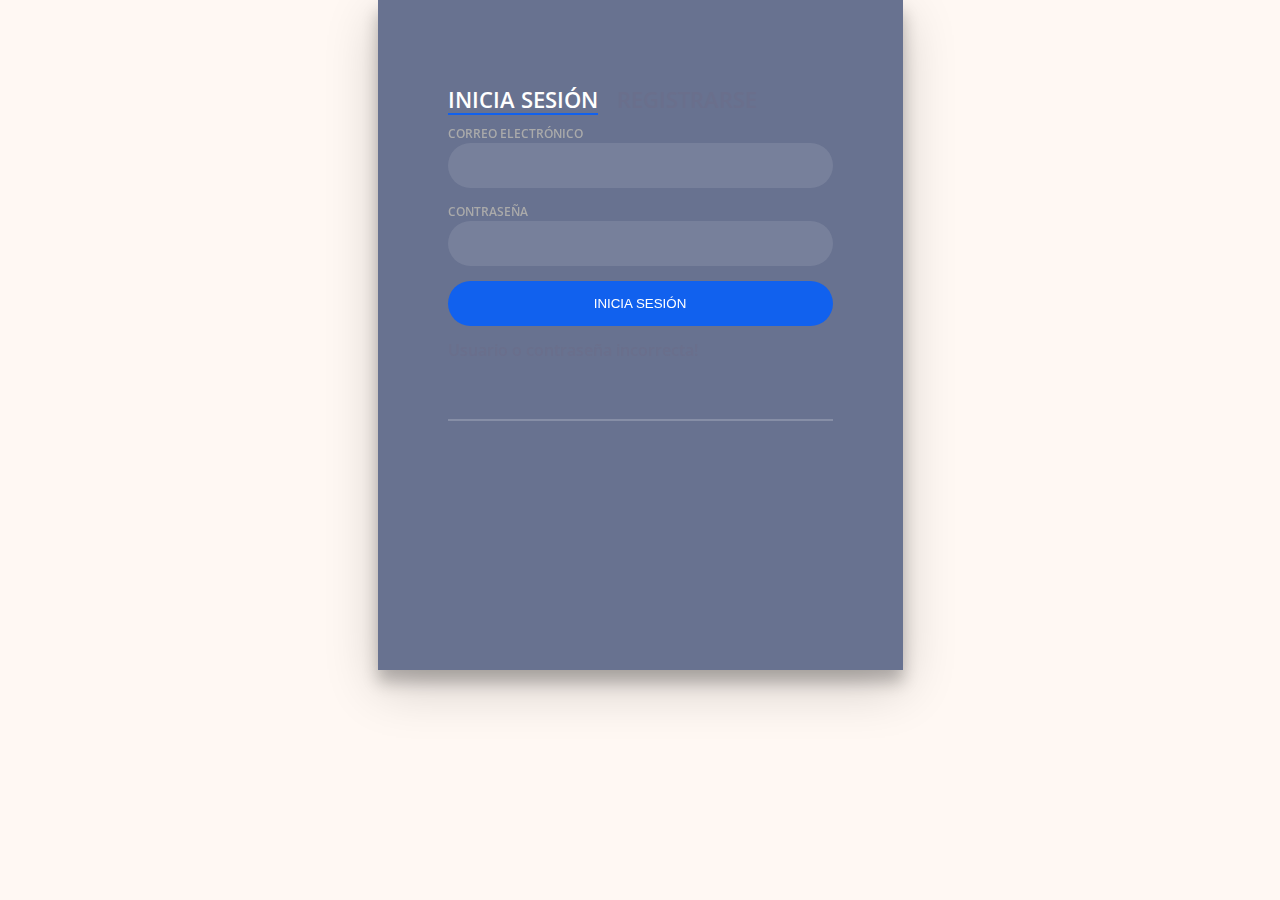
<file: tienda53/src/main/webapp/index.html>
<html>
<head>
<meta charset="ISO-8859-1">
<meta charset="UTF-8">
  <title>Tienda Scrum 6</title>
  <link rel='stylesheet' href='https://fonts.googleapis.com/css?family=Open+Sans:600'><link rel="stylesheet" href="./style.css">
  <link rel="stylesheet" href="https://use.fontawesome.com/releases/v5.15.4/css/all.css" integrity="sha384-DyZ88mC6Up2uqS4h/KRgHuoeGwBcD4Ng9SiP4dIRy0EXTlnuz47vAwmeGwVChigm" crossorigin="anonymous"> 
</head>
<body>
<div class="login-wrap">
	<div class="login-html">
		<input id="tab-1" type="radio" name="tab" class="sign-in" checked><label for="tab-1" class="tab">INICIA SESI�N</label>
		<input id="tab-2" type="radio" name="tab" class="sign-up"><label for="tab-2" class="tab">REGISTRARSE</label>
		<div class="login-form">
			<div class="sign-in-htm">
				<div class="group">
					<label for="user" class="label">CORREO ELECTR�NICO</label><i class="fas fa-envelope-open-text"></i>
					<input id="user" type="text" class="input">
				</div>
				<div class="group">
					<label for="pass" class="label">CONTRASE�A</label><i class="fas fa-key"></i>
					<input id="pass" type="password" class="input" data-type="password">
				</div>
				<div class="group">
			
				</div>
				<div class="group">
				
				<input type="submit" class="button" value="INICIA SESI�N" onclick="comparar()">
				</div>
				<div id="error" class="alert alert-danger visually-hidden"
					role="alert">Usuario o contrase�a incorrecta!</div>
				<div class="hr"></div>
			
			</div>
			
		</div>
	</div>
</div>


	<script>
		function comparar() {
			
			var getUrl = window.location;
			var baseUrl = getUrl.protocol + "//" + getUrl.host + "/" + getUrl.pathname.split('/')[1];
			
			//trayendo texto de input de username
			var x = document.getElementById("user").value;
			//trayendo texto de input de password
			var y = document.getElementById("pass").value;
			//url de la api 
			
			//creando un objeto de manipulacion de solicitudes
			var xmlhttp = new XMLHttpRequest();
			//abriendo la api
			xmlhttp.open("GET", baseUrl+'/listarusuarios', true);
			//funcion interna que compara la informaci�n
			xmlhttp.onreadystatechange = function() {
				//si se obtiene un 200 (Conexion correcta)
				if (xmlhttp.readyState === 4 && xmlhttp.status === 200) {
					//convirtiendo JSON en variable javascrip
					var usuarios = JSON.parse(xmlhttp.responseText);
					
					//verificando uno por uno si existe ese usuario
					for (i = 0; i < usuarios.length; i++) {
						
						//imprimiendo en la consola del navegador pata verificar
						console.log(usuarios);
						console.log(x);
						console.log(usuarios[i].usuario);
						console.log(y);
						console.log(usuarios[i].password);
						
						//si el nombre coincide
						if (usuarios[i].usuario === x) {
							//si la clave coincide
							if (usuarios[i].password === y) {
								console.log("si");
								var element = document.getElementById("error");
								console.log(element);
								element.classList.add("visually-hidden");
								document.getElementById("user").value = "";
								document.getElementById("pass").value = "";
								window.location.href = "listausuarios.jsp";
								return;
							} else {
								//si la clave NO coincide
								console.log("error clave");
								var element = document.getElementById("error");
								console.log(element);
								element.classList.remove("visually-hidden");
								document.getElementById("user").value = "";
								document.getElementById("pass").value = "";
								return;
							}
						}
					}
					//Si no existe el usuario
					console.log("no encontrado");
					
					//quitando la capacidad de ocultacion del error para mostrarlo
					var element = document.getElementById("error");
					console.log(element);
					element.classList.remove("visually-hidden");
					document.getElementById("user").value = "";
					document.getElementById("pass").value = "";
					return;
				}
			};
			//ejecutando
			xmlhttp.send();
		}
	</script>
</body>
</html>
</file>
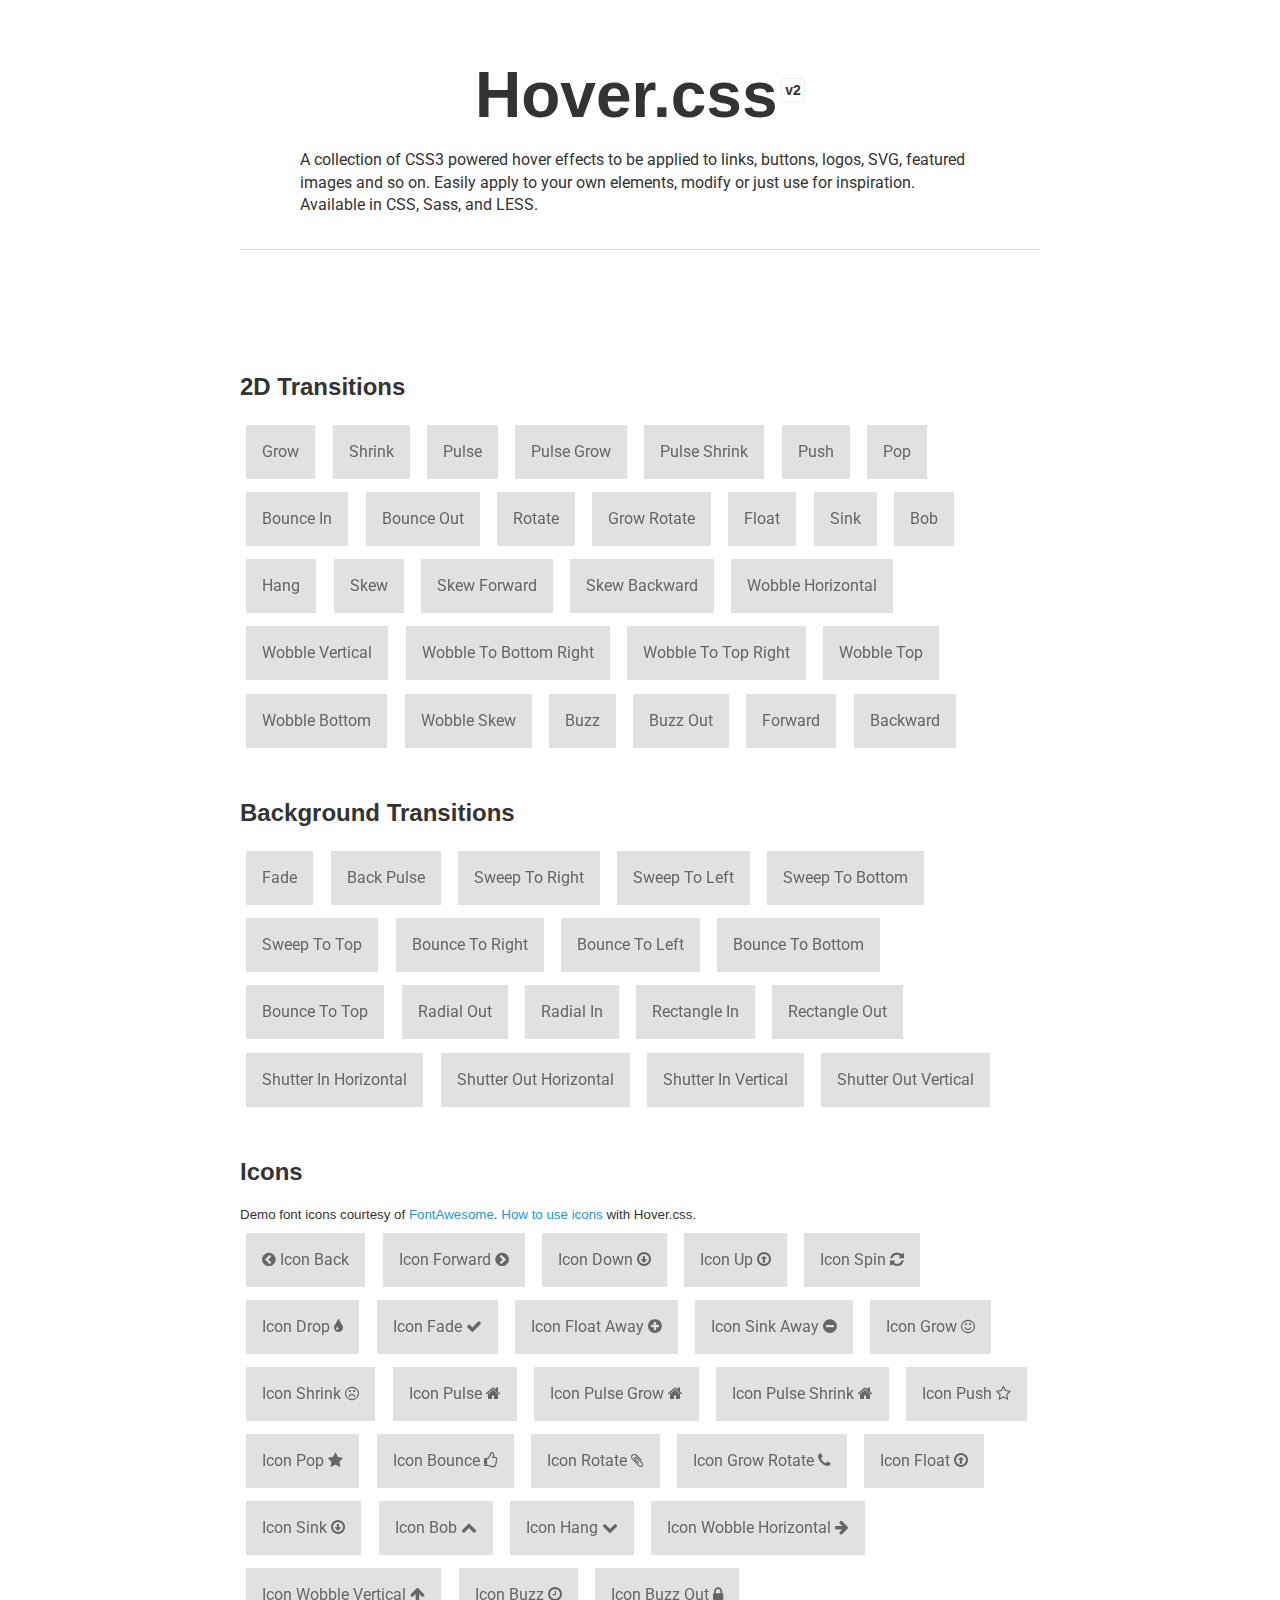
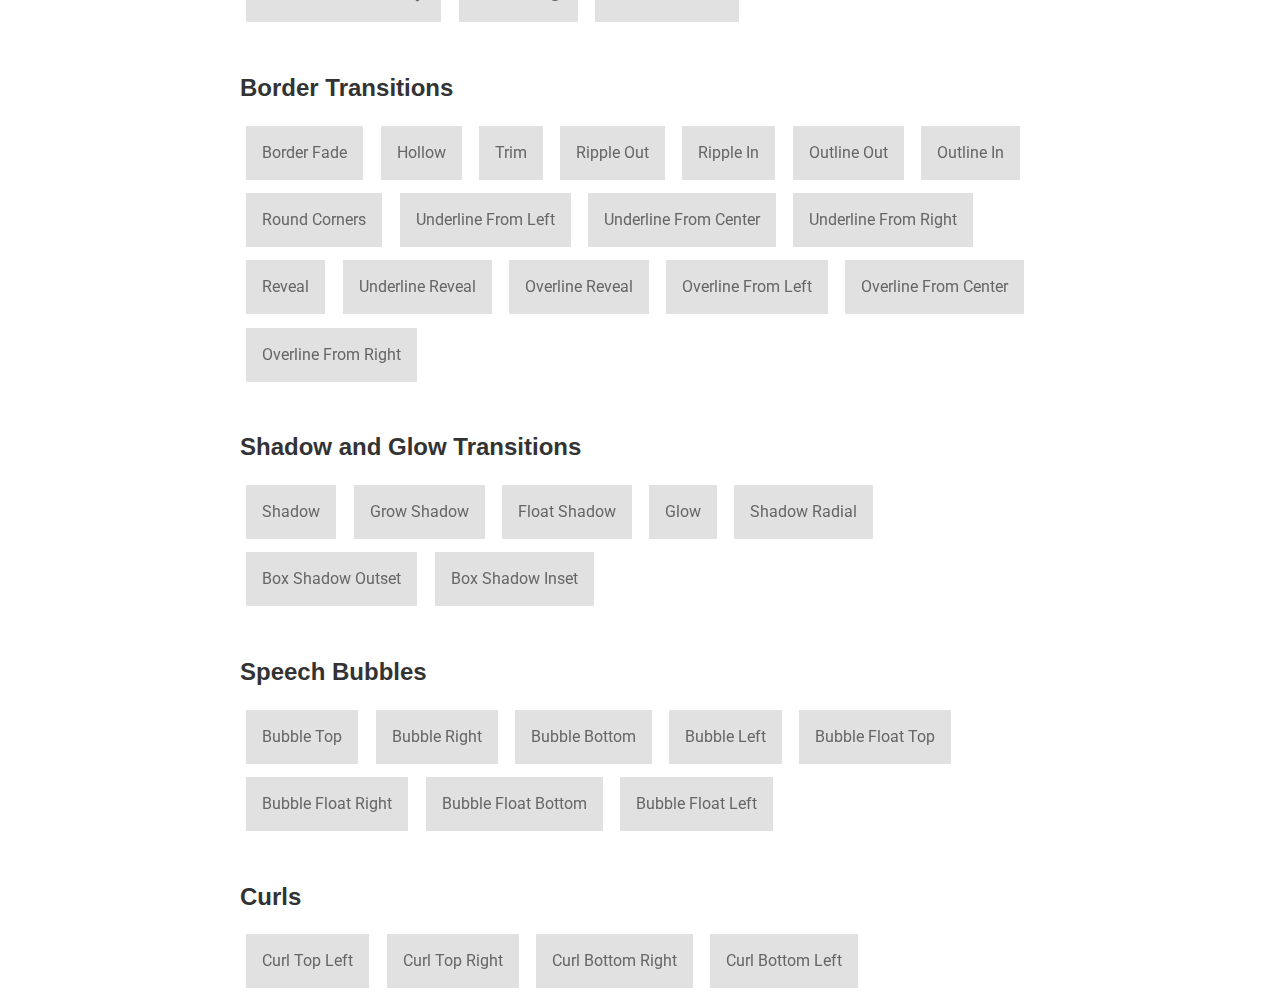
<file: tienda53/src/main/webapp/hover.html>
<!DOCTYPE html>
<html lang="en">
    <head>
        <meta charset="utf-8">
        <title>Hover.css - A collection of CSS3 powered hover effects</title>
        <link href="css/demo-page.css" rel="stylesheet" media="all">
        <link href="css/hover.css" rel="stylesheet" media="all">
        <link href="https://maxcdn.bootstrapcdn.com/font-awesome/4.2.0/css/font-awesome.min.css" rel="stylesheet" media="all">
    </head>
    <body>


        <div class="main">

            <h1>Hover.css <a href="https://github.com/IanLunn/Hover/releases" class="sup" title="View release history">v2</a></h1>

            <p class="intro">A collection of CSS3 powered hover effects to be applied to links, buttons, logos, SVG, featured images and so on. Easily apply to your own elements, modify or just use for inspiration. Available in CSS, Sass, and LESS.</p>
            <hr />
            <br />

            

            <div id="effects" class="effects">

                <h2>2D Transitions</h2>

                <a href="#" class="hvr-grow">Grow</a>
                <a href="#" class="hvr-shrink">Shrink</a>
                <a href="#" class="hvr-pulse">Pulse</a>
                <a href="#" class="hvr-pulse-grow">Pulse Grow</a>
                <a href="#" class="hvr-pulse-shrink">Pulse Shrink</a>
                <a href="#" class="hvr-push">Push</a>
                <a href="#" class="hvr-pop">Pop</a>
                <a href="#" class="hvr-bounce-in">Bounce In</a>
                <a href="#" class="hvr-bounce-out">Bounce Out</a>
                <a href="#" class="hvr-rotate">Rotate</a>
                <a href="#" class="hvr-grow-rotate">Grow Rotate</a>
                <a href="#" class="hvr-float">Float</a>
                <a href="#" class="hvr-sink">Sink</a>
                <a href="#" class="hvr-bob">Bob</a>
                <a href="#" class="hvr-hang">Hang</a>
                <a href="#" class="hvr-skew">Skew</a>
                <a href="#" class="hvr-skew-forward">Skew Forward</a>
                <a href="#" class="hvr-skew-backward">Skew Backward</a>
                <a href="#" class="hvr-wobble-horizontal">Wobble Horizontal</a>
                <a href="#" class="hvr-wobble-vertical">Wobble Vertical</a>
                <a href="#" class="hvr-wobble-to-bottom-right">Wobble To Bottom Right</a>
                <a href="#" class="hvr-wobble-to-top-right">Wobble To Top Right</a>
                <a href="#" class="hvr-wobble-top">Wobble Top</a>
                <a href="#" class="hvr-wobble-bottom">Wobble Bottom</a>
                <a href="#" class="hvr-wobble-skew">Wobble Skew</a>
                <a href="#" class="hvr-buzz">Buzz</a>
                <a href="#" class="hvr-buzz-out">Buzz Out</a>
                <a href="#" class="hvr-forward">Forward</a>
                <a href="#" class="hvr-backward">Backward</a>


                <h2>Background Transitions</h2>

                <a href="#" class="hvr-fade">Fade</a>
                <a href="#" class="hvr-back-pulse">Back Pulse</a>
                <a href="#" class="hvr-sweep-to-right">Sweep To Right</a>
                <a href="#" class="hvr-sweep-to-left">Sweep To Left</a>
                <a href="#" class="hvr-sweep-to-bottom">Sweep To Bottom</a>
                <a href="#" class="hvr-sweep-to-top">Sweep To Top</a>
                <a href="#" class="hvr-bounce-to-right">Bounce To Right</a>
                <a href="#" class="hvr-bounce-to-left">Bounce To Left</a>
                <a href="#" class="hvr-bounce-to-bottom">Bounce To Bottom</a>
                <a href="#" class="hvr-bounce-to-top">Bounce To Top</a>
                <a href="#" class="hvr-radial-out">Radial Out</a>
                <a href="#" class="hvr-radial-in">Radial In</a>
                <a href="#" class="hvr-rectangle-in">Rectangle In</a>
                <a href="#" class="hvr-rectangle-out">Rectangle Out</a>
                <a href="#" class="hvr-shutter-in-horizontal">Shutter In Horizontal</a>
                <a href="#" class="hvr-shutter-out-horizontal">Shutter Out Horizontal</a>
                <a href="#" class="hvr-shutter-in-vertical">Shutter In Vertical</a>
                <a href="#" class="hvr-shutter-out-vertical">Shutter Out Vertical</a>


                <h2>Icons</h2>

                <small>Demo font icons courtesy of <a href="https://fortawesome.github.io/Font-Awesome/">FontAwesome</a>. <a href="https://github.com/IanLunn/Hover/#using-icon-effects">How to use icons</a> with Hover.css.</small>

                <a href="#" class="hvr-icon-back">
                    <i class="fa fa-chevron-circle-left hvr-icon"></i> Icon Back
                </a>
                <a href="#" class="hvr-icon-forward">
                    Icon Forward
                    <i class="fa fa-chevron-circle-right hvr-icon"></i>
                </a>
                <a href="#" class="hvr-icon-down">
                    Icon Down <i class="fa fa-arrow-circle-o-down hvr-icon"></i>
                </a>
                <a href="#" class="hvr-icon-up">
                    Icon Up <i class="fa fa-arrow-circle-o-up hvr-icon"></i>
                </a>
                <a href="#" class="hvr-icon-spin">
                    Icon Spin <i class="fa fa-refresh hvr-icon"></i>
                </a>
                <a href="#" class="hvr-icon-drop">
                    Icon Drop <i class="fa fa-tint hvr-icon"></i>
                </a>
                <a href="#" class="hvr-icon-fade">
                    Icon Fade <i class="fa fa-check hvr-icon"></i>
                </a>
                <a href="#" class="hvr-icon-float-away">
                    Icon Float Away <i class="fa fa-plus-circle hvr-icon"></i>
                </a>
                <a href="#" class="hvr-icon-sink-away">
                    Icon Sink Away <i class="fa fa-minus-circle hvr-icon"></i>
                </a>
                <a href="#" class="hvr-icon-grow">
                    Icon Grow <i class="fa fa-smile-o hvr-icon"></i>
                </a>
                <a href="#" class="hvr-icon-shrink">
                    Icon Shrink <i class="fa fa-frown-o hvr-icon"></i>
                </a>
                <a href="#" class="hvr-icon-pulse">
                    Icon Pulse <i class="fa fa-home hvr-icon"></i>
                </a>
                <a href="#" class="hvr-icon-pulse-grow">
                    Icon Pulse Grow <i class="fa fa-home hvr-icon"></i>
                </a>
                <a href="#" class="hvr-icon-pulse-shrink">
                    Icon Pulse Shrink <i class="fa fa-home hvr-icon"></i>
                </a>
                <a href="#" class="hvr-icon-push">
                    Icon Push <i class="fa fa-star-o hvr-icon"></i>
                </a>
                <a href="#" class="hvr-icon-pop">
                    Icon Pop <i class="fa fa-star hvr-icon"></i>
                </a>
                <a href="#" class="hvr-icon-bounce">
                    Icon Bounce <i class="fa fa-thumbs-o-up hvr-icon"></i>
                </a>
                <a href="#" class="hvr-icon-rotate">
                    Icon Rotate <i class="fa fa-paperclip hvr-icon"></i>
                </a>
                <a href="#" class="hvr-icon-grow-rotate">
                    Icon Grow Rotate <i class="fa fa-phone hvr-icon"></i>
                </a>
                <a href="#" class="hvr-icon-float">
                    Icon Float <i class="fa fa-arrow-circle-o-up hvr-icon"></i>
                </a>
                <a href="#" class="hvr-icon-sink">
                    Icon Sink <i class="fa fa-arrow-circle-o-down hvr-icon"></i>
                </a>
                <a href="#" class="hvr-icon-bob">
                    Icon Bob <i class="fa fa-chevron-up hvr-icon"></i>
                </a>
                <a href="#" class="hvr-icon-hang">
                    Icon Hang <i class="fa fa-chevron-down hvr-icon"></i>
                </a>
                <a href="#" class="hvr-icon-wobble-horizontal">
                    Icon Wobble Horizontal <i class="fa fa-arrow-right hvr-icon"></i>
                </a>
                <a href="#" class="hvr-icon-wobble-vertical">
                    Icon Wobble Vertical <i class="fa fa-arrow-up hvr-icon"></i>
                </a>
                <a href="#" class="hvr-icon-buzz">
                    Icon Buzz <i class="fa fa-clock-o hvr-icon"></i>
                </a>
                <a href="#" class="hvr-icon-buzz-out">
                    Icon Buzz Out <i class="fa fa-lock hvr-icon"></i>
                </a>


                <h2>Border Transitions</h2>

                <a href="#" class="hvr-border-fade">Border Fade</a>
                <a href="#" class="hvr-hollow">Hollow</a>
                <a href="#" class="hvr-trim">Trim</a>
                <a href="#" class="hvr-ripple-out">Ripple Out</a>
                <a href="#" class="hvr-ripple-in">Ripple In</a>
                <a href="#" class="hvr-outline-out">Outline Out</a>
                <a href="#" class="hvr-outline-in">Outline In</a>
                <a href="#" class="hvr-round-corners">Round Corners</a>
                <a href="#" class="hvr-underline-from-left">Underline From Left</a>
                <a href="#" class="hvr-underline-from-center">Underline From Center</a>
                <a href="#" class="hvr-underline-from-right">Underline From Right</a>
                <a href="#" class="hvr-reveal">Reveal</a>
                <a href="#" class="hvr-underline-reveal">Underline Reveal</a>
                <a href="#" class="hvr-overline-reveal">Overline Reveal</a>
                <a href="#" class="hvr-overline-from-left">Overline From Left</a>
                <a href="#" class="hvr-overline-from-center">Overline From Center</a>
                <a href="#" class="hvr-overline-from-right">Overline From Right</a>


                <h2>Shadow and Glow Transitions</h2>

                <a href="#" class="hvr-shadow">Shadow</a>
                <a href="#" class="hvr-grow-shadow">Grow Shadow</a>
                <a href="#" class="hvr-float-shadow">Float Shadow</a>
                <a href="#" class="hvr-glow">Glow</a>
                <a href="#" class="hvr-shadow-radial">Shadow Radial</a>
                <a href="#" class="hvr-box-shadow-outset">Box Shadow Outset</a>
                <a href="#" class="hvr-box-shadow-inset">Box Shadow Inset</a>


                <h2>Speech Bubbles</h2>

                <a href="#" class="hvr-bubble-top">Bubble Top</a>
                <a href="#" class="hvr-bubble-right">Bubble Right</a>
                <a href="#" class="hvr-bubble-bottom">Bubble Bottom</a>
                <a href="#" class="hvr-bubble-left">Bubble Left</a>
                <a href="#" class="hvr-bubble-float-top">Bubble Float Top</a>
                <a href="#" class="hvr-bubble-float-right">Bubble Float Right</a>
                <a href="#" class="hvr-bubble-float-bottom">Bubble Float Bottom</a>
                <a href="#" class="hvr-bubble-float-left">Bubble Float Left</a>


                <h2>Curls</h2>

                <a href="#" class="hvr-curl-top-left">Curl Top Left</a>
                <a href="#" class="hvr-curl-top-right">Curl Top Right</a>
                <a href="#" class="hvr-curl-bottom-right">Curl Bottom Right</a>
                <a href="#" class="hvr-curl-bottom-left">Curl Bottom Left</a>
            </div>

        </div>


        <script>
            /**
             * Used to demonstrate Hover.css only. Not required when adding
             * Hover.css to your own pages. Prevents a link from being
             * navigated and gaining focus.
             */
            var effects = document.querySelectorAll('.effects')[0];

            effects.addEventListener('click', function (e) {

                if (e.target.className.indexOf('hvr') > -1) {
                    e.preventDefault();
                    e.target.blur();

                }
            });
        </script>

    </body>
</html>
</file>
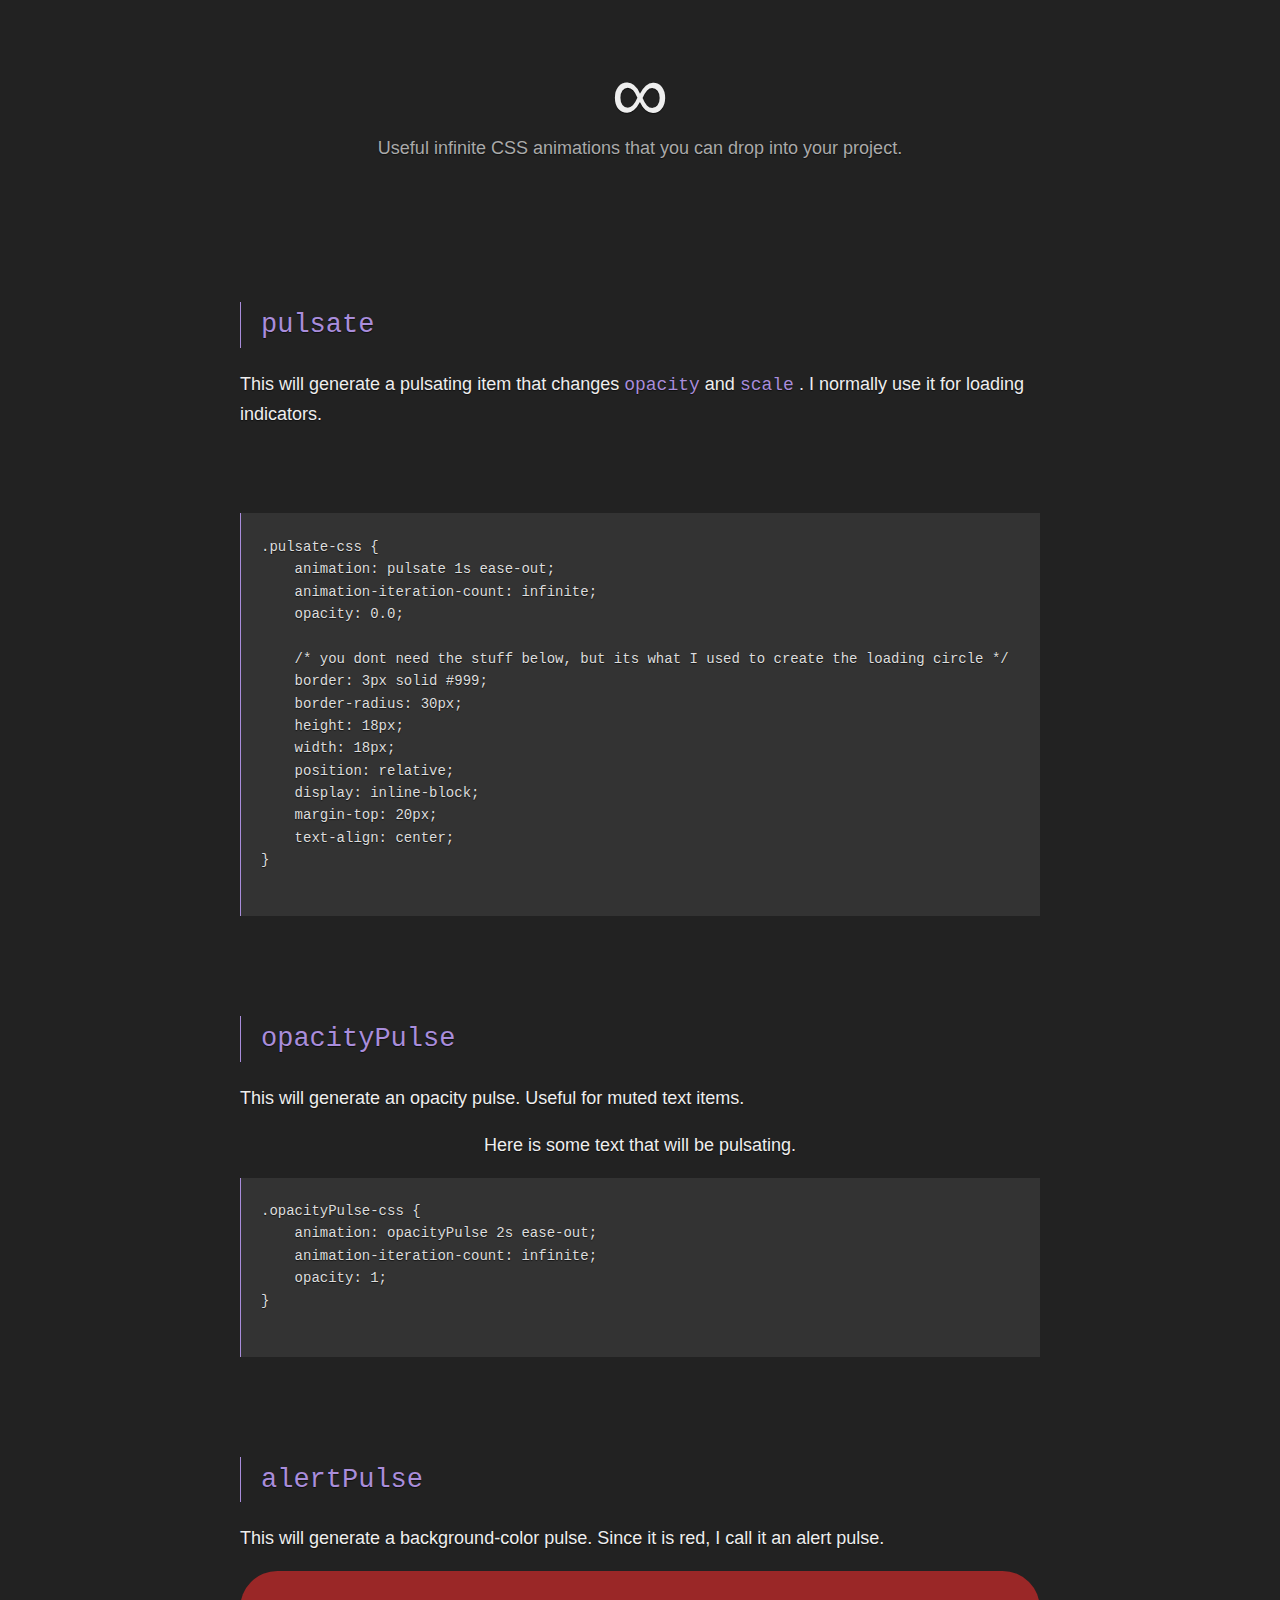
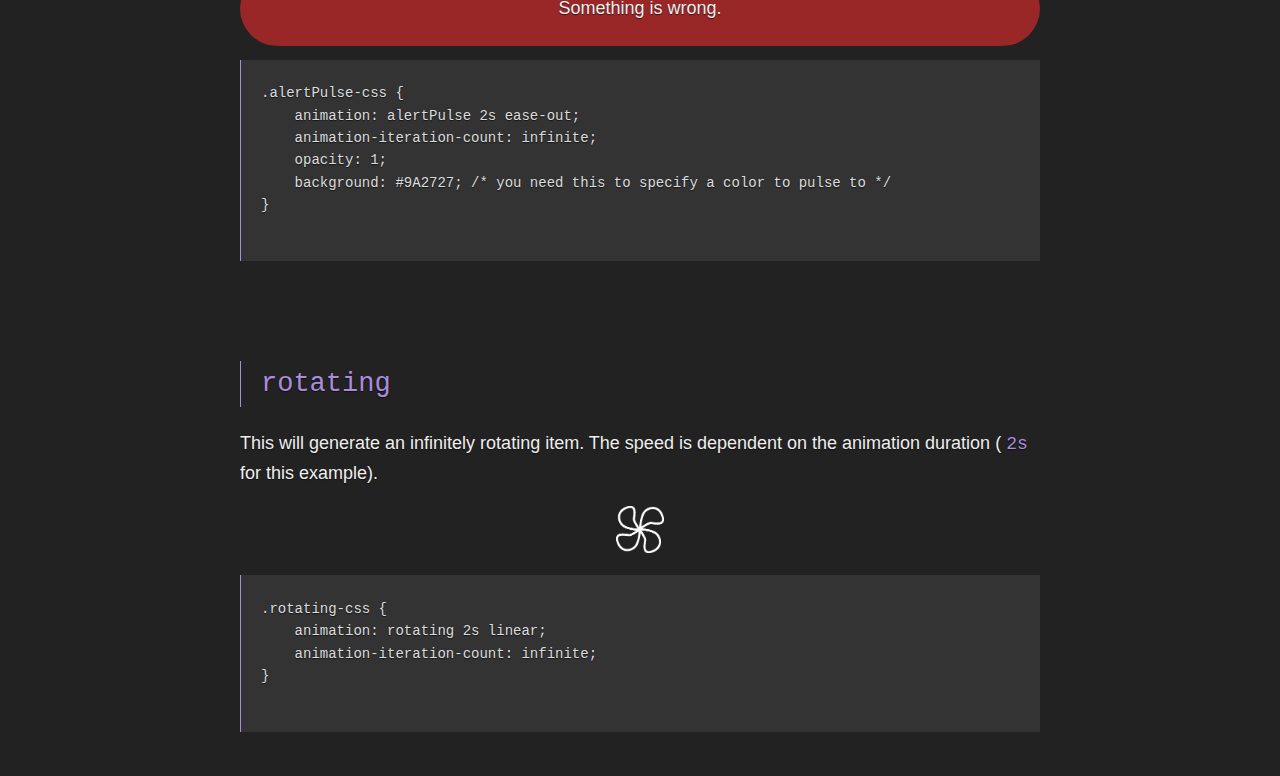
<file: tienda53/src/main/webapp/infinite.html>
<!DOCTYPE html>
<html>
<head>
<meta charset="utf-8">
<title>Infinite: Useful CSS Animations</title>
<link href="css/infinite.css" rel="stylesheet">
</head>

<body>
	<div class="container">
		<h1>
			∞
			<div class="sub header">Useful infinite CSS animations that you
				can drop into your project.</div>
		</h1>



		<div class="examples">
			<h2>
				<code>pulsate</code>
			</h2>
			<p>
				This will generate a pulsating item that changes
				<code>opacity</code>
				and
				<code>scale</code>
				. I normally use it for loading indicators.
			</p>
			<div class="example-item pulsate-css"></div>

			<pre>
				<code>
.pulsate-css {
    animation: pulsate 1s ease-out;
    animation-iteration-count: infinite; 
    opacity: 0.0;

    /* you dont need the stuff below, but its what I used to create the loading circle */
    border: 3px solid #999;
    border-radius: 30px;
    height: 18px;
    width: 18px;
    position: relative;
    display: inline-block;
    margin-top: 20px;
    text-align: center;
}
            </code>
			</pre>


			<h2>
				<code>opacityPulse</code>
			</h2>
			<p>This will generate an opacity pulse. Useful for muted text
				items.</p>
			<div class="example-item opacityPulse-css">
				<p>Here is some text that will be pulsating.</p>
			</div>

			<pre>
				<code>
.opacityPulse-css {
    animation: opacityPulse 2s ease-out;
    animation-iteration-count: infinite; 
    opacity: 1;
}
            </code>
			</pre>



			<h2>
				<code>alertPulse</code>
			</h2>
			<p>This will generate a background-color pulse. Since it is red,
				I call it an alert pulse.</p>
			<div class="example-item alertPulse-css">
				<p>Something is wrong.</p>
			</div>

			<pre>
				<code>
.alertPulse-css {
    animation: alertPulse 2s ease-out;
    animation-iteration-count: infinite;
    opacity: 1;
    background: #9A2727; /* you need this to specify a color to pulse to */
}
            </code>
			</pre>



			<h2>
				<code>rotating</code>
			</h2>
			<p>
				This will generate an infinitely rotating item. The speed is
				dependent on the animation duration (
				<code>2s</code>
				for this example).
			</p>
			<div class="example-item">
				<img src="assets/fan.png" width="48" height="auto"
					class="rotating-css" />
			</div>

			<pre>
				<code>
.rotating-css {
    animation: rotating 2s linear;
    animation-iteration-count: infinite;
}
            </code>
			</pre>
		</div>
	</div>
</body>
</html>
</file>
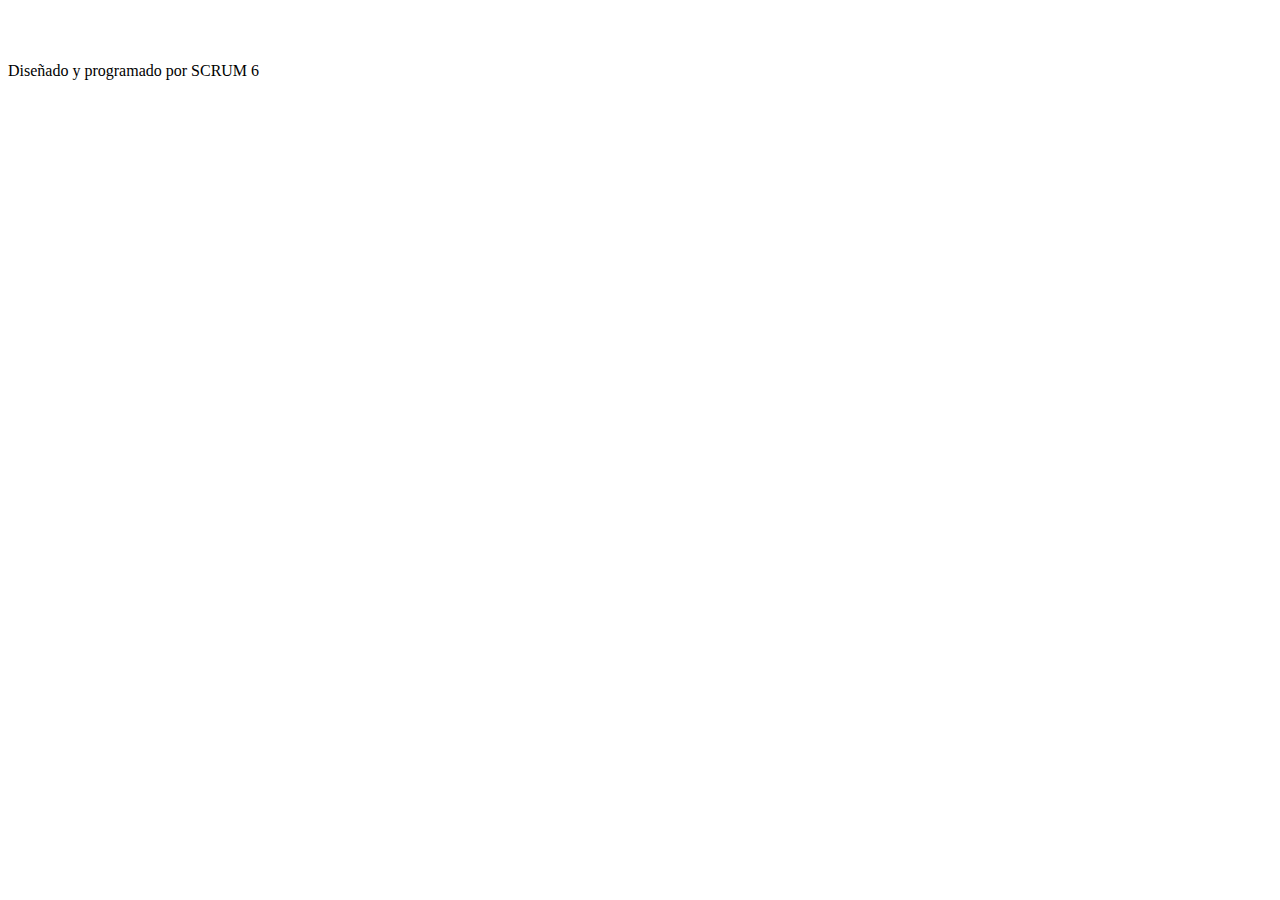
<file: tienda53/src/main/webapp/snippets/footer.html>
<!DOCTYPE html>
<html>
<head>
<meta charset="utf-8">

</head>
<br>
<br>
<br>
<footer class="py-4 bg-light mt- fixed-bottom">
	<div class="container-fluid px-4">
		<div class="d-flex align-items-center justify-content-between small">
			<div class="text-muted">
				<i class="fas fa-code"></i> Diseñado y programado por SCRUM 6 <i class="fas fa-code-branch"></i>
			</div>
			
		</div>
	</div>
</footer>
</html>
</file>
<file: tienda53/src/main/webapp/style.css>
body{
	margin:0;
	color:#6a6f8c;
	background:rgba(252,183,136, .1);
	font:600 16px/18px 'Open Sans',sans-serif;
}
*,:after,:before{box-sizing:border-box}
.clearfix:after,.clearfix:before{content:'';display:table}
.clearfix:after{clear:both;display:block}
a{color:inherit;text-decoration:none}

.login-wrap{
	width:100%;
	margin:auto;
	max-width:525px;
	min-height:670px;
	position:relative;
	background:url(https://cdn.pixabay.com/photo/2017/03/18/22/44/chinatown-2155177_960_720.jpg) no-repeat center;
	box-shadow:0 12px 15px 0 rgba(0,0,0,.24),0 17px 50px 0 rgba(0,0,0,.19);
}
.login-html{
	width:100%;
	height:100%;
	position:absolute;
	padding:90px 70px 50px 70px;
	background:rgba(40,57,101,.7);
}
.login-html .sign-in-htm,
.login-html .sign-up-htm{
	top:0;
	left:0;
	right:0;
	bottom:0;
	position:absolute;
	transform:rotateY(180deg);
	backface-visibility:hidden;
	transition:all .4s linear;
}
.login-html .sign-in,
.login-html .sign-up,
.login-form .group .check{
	display:none;
}
.login-html .tab,
.login-form .group .label,
.login-form .group .button{
	text-transform:uppercase;
}
.login-html .tab{
	font-size:22px;
	margin-right:15px;
	padding-bottom:5px;
	margin:0 15px 10px 0;
	display:inline-block;
	border-bottom:2px solid transparent;
}
.login-html .sign-in:checked + .tab,
.login-html .sign-up:checked + .tab{
	color:#fff;
	border-color:#1161ee;
}
.login-form{
	min-height:345px;
	position:relative;
	perspective:1000px;
	transform-style:preserve-3d;
}
.login-form .group{
	margin-bottom:15px;
}
.login-form .group .label,
.login-form .group .input,
.login-form .group .button{
	width:100%;
	color:#fff;
	display:block;
}
.login-form .group .input,
.login-form .group .button{
	border:none;
	padding:15px 20px;
	border-radius:25px;
	background:rgba(255,255,255,.1);
}
.login-form .group input[data-type="password"]{
	text-security:circle;
	-webkit-text-security:circle;
}
.login-form .group .label{
	color:#aaa;
	font-size:12px;
}
.login-form .group .button{
	background:#1161ee;
}
.login-form .group label .icon{
	width:15px;
	height:15px;
	border-radius:2px;
	position:relative;
	display:inline-block;
	background:rgba(255,255,255,.1);
}
.login-form .group label .icon:before,
.login-form .group label .icon:after{
	content:'';
	width:10px;
	height:2px;
	background:#fff;
	position:absolute;
	transition:all .2s ease-in-out 0s;
}
.login-form .group label .icon:before{
	left:3px;
	width:5px;
	bottom:6px;
	transform:scale(0) rotate(0);
}
.login-form .group label .icon:after{
	top:6px;
	right:0;
	transform:scale(0) rotate(0);
}
.login-form .group .check:checked + label{
	color:#fff;
}
.login-form .group .check:checked + label .icon{
	background:#1161ee;
}
.login-form .group .check:checked + label .icon:before{
	transform:scale(1) rotate(45deg);
}
.login-form .group .check:checked + label .icon:after{
	transform:scale(1) rotate(-45deg);
}
.login-html .sign-in:checked + .tab + .sign-up + .tab + .login-form .sign-in-htm{
	transform:rotate(0);
}
.login-html .sign-up:checked + .tab + .login-form .sign-up-htm{
	transform:rotate(0);
}
.logo{
	max-width: 200px;
	height: auto;
}
.hr{
	height:2px;
	margin:60px 0 50px 0;
	background:rgba(255,255,255,.2);
}
.foot-lnk{
	text-align:center;
  	color:rgba(255,255,255,.3);
}
</file>
<file: tienda53/src/main/webapp/css/demo-page.css>
/*
 * Hover.css - Demo Page
 * Author: Ian Lunn @IanLunn
 * Author URL: http://ianlunn.co.uk/
 * Github: https://github.com/IanLunn/Hover
 * Hover.css Copyright Ian Lunn 2017.
 */

/**
 * The following are default styles for the demo page,
 * you don't need to include these on your own site.
 */

@import url(http://fonts.googleapis.com/css?family=Roboto);

body {
  margin: 0;
  padding: 40px 0 0 0;
  font-family: sans-serif;
  color: #333;
  line-height: 140%;
}

hr {
  margin-top: 2em;
  background-color: #ddd;
  border: none;
  height: 1px;
}


nav ul {
  margin: 0;
  padding: 0;
  text-align: center;
  font-size: .875em;
  font-weight: 700;
}
nav li {
  list-style: none;
  display: block;
  margin-left: 1em;
  margin-right: 1em;
}
@media only screen and (min-width: 768px) {
  nav li {
    display: inline-block;
  }
}

.sep {
  color: #ddd;
  margin: 0 4px;
}

#carbonads {
  --width: 180px;
  --font-size: 14px;
}

#carbonads {
  font-family: -apple-system, BlinkMacSystemFont, "Segoe UI", Roboto, Oxygen-Sans, Ubuntu, Cantarell, "Helvetica Neue", Helvetica, Arial, sans-serif;
  display: block;
  overflow: hidden;
  margin: 0 auto;
  margin-bottom: 20px;
  max-width: var(--width);
  border-radius: 4px;
  text-align: center;
  box-shadow: 0 0 0 1px hsla(0, 0%, 0%, .1);
  background-color: hsl(0, 0%, 98%);
  font-size: var(--font-size);
  line-height: 1.5;
}

#carbonads a {
  color: inherit;
  text-decoration: none;
}

#carbonads a:hover {
  color: inherit;
}

#carbonads span {
  position: relative;
  display: block;
  overflow: hidden;
}

.carbon-img {
  display: block;
  margin-bottom: 8px;
  max-width: var(--width);
  line-height: 1;
}

.carbon-img img {
  display: block;
  margin: 0 auto;
  max-width: var(--width) !important;
  width: var(--width);
  height: auto;
}

.carbon-text {
  display: block;
  padding: 0 1em 8px;
}

.carbon-poweredby {
  display: block;
  padding: 10px var(--font-size);
  background: repeating-linear-gradient(-45deg, transparent, transparent 5px, hsla(0, 0%, 0%, .025) 5px, hsla(0, 0%, 0%, .025) 10px) hsla(203, 11%, 95%, .4);
  text-transform: uppercase;
  letter-spacing: .5px;
  font-weight: 600;
  font-size: 9px;
  line-height: 0;
}

@media only screen and (min-width: 320px) and (max-width: 759px) {
  #carbonads {
    float: none;
    margin: 0 auto;
    max-width: 330px;
  }
  #carbonads span {
    position: relative;
  }
  #carbonads > span {
    max-width: none;
  }
  .carbon-img {
    float: left;
    margin: 0;
  }

  .carbon-img img {
    max-width: 130px !important;
  }
  .carbon-text {
    float: left;
    margin-bottom: 0;
    padding: 8px 20px;
    text-align: left;
    max-width: calc(100% - 130px - 3em);
  }
  .carbon-poweredby {
    left: 130px;
    bottom: 0;
    display: block;
    width: 100%;
  }
}

.main {
  max-width: 800px;
  margin: 0 auto;
  padding: 0 20px;
}

.browsehappy {
    position: absolute;
    top: 0;
    right: 0;
    left: 0;
    padding: 1em;
    background: black;
    color: white;
    text-align: center;
}

img {
  border: none;
}

small {
    display: block;
}

p,
[class^="hvr-"] {
    font-family: 'Roboto', sans-serif;
}

[class^="hvr-"] {
  margin: .4em;
  padding: 1em;
  cursor: pointer;
  background: #e1e1e1;
  text-decoration: none;
  color: #666;
  /* Prevent highlight colour when element is tapped */
  -webkit-tap-highlight-color: rgba(0,0,0,0);

  /* Smooth fonts */
  -webkit-font-smoothing: antialiased;
	-moz-osx-font-smoothing: grayscale;
}

.aligncenter {
  text-align: center;
}

.sup {
    vertical-align: super;
    margin-left: -1em;
    padding: .21875em;
    line-height: 100%;
    font-size: .21875em;
    border: #eee solid 1px;
    border-radius: 4px;
    color: inherit;
}

.sup:hover {
    background: #eee;
}

a {
    color: #2098D1;
    text-decoration: none;
}

.footer a:hover,
.nav:hover {
    color: #207AD1;
}

.nav {
  display: inline-block;
  font-size: .8em;
}

.nav.hvr-icon-down,
.nav.hvr-icon-forward {
  padding-right: 1.2em;
}

.nav.hvr-icon-down::before,
.nav.hvr-icon-forward::before {
  right: 0;
}

.nav:hover,
.nav:focus,
.nav:active {
  text-decoration: none;
}

.intro {
  max-width: 680px;
  margin: 20px auto 0 auto;
}

.button.cta {
  display: inline-block;
  position: relative;
  margin: 1.2em 0 1em 0;
  padding: 1em;
  background: #2098D1;
  border: none;
  text-decoration: none;
  font-weight: 700;
  color: white;
}

.effects {
  margin-top: 6em;
}

h1 {
  text-align: center;
  font-size: 3em;
}

h2 {
  margin-top: 2em;
}

h3 {
  margin: 0;
}

.about {
  border-top: #333 solid 2px;
  border-bottom: #333 solid 2px;
}

.footer {
  overflow: hidden;
  width: auto;
  margin-top: 6em;
  font-size: .9em;
}

.footer a {
  text-decoration: none;
}

.credit {
  font-size: .8em;
  font-weight: normal;
}

.licenses {
  margin-top: 40px;
  margin-bottom: 60px;
}

.licenses:after {
  display: block;
  content: '';
  clear: both;
}

.license {
  display: block !important;
  margin-bottom: 20px;
  text-align: center;
  border: #2098D1 solid 1px;
}

.license:focus,
.license:hover {
  border-color: #207AD1;
}

.license:focus .button,
.license:hover .button {
  background-color: #207AD1;
  color: white;
}

.license__content {
  padding: 25px 10px;
}

.license__title {
  margin: 0;
  font-size: 28px;
  line-height: 1.4;
}

.license__title div {
  font-size: 16px;
  font-weight: 400;
}

.license__desc {
  margin-top: 30px;
  margin-bottom: 0;
  font-size: 22px;
  font-weight: 700;
}

.license__button.cta {
  display: block;
  margin: 0;
  font-size: 22px;
}

@media only screen and (min-width: 568px) {
  .license {
    width: 48%;
    float: left;
  }

  .license:nth-child(2) {
    float: right;
  }

  .license__content {
    padding: 40px 10px;
  }
}

.download {
  margin-top: 2.6em;
}

.social-button {
  display: inline-block;
  vertical-align: middle;
}

.twitter-follow-button {
    display: block;
    margin: 0 auto;
}

.follow {
    margin-bottom: 20px;
    line-height: 200%;
}

.made-by {
  display: block;
  margin-top: 3em;
  padding-top: 3em;
  padding-bottom: 1em;
  font-size: 1.125em;
  text-align: center;
  line-height: 1.6;
  background: #181818;
  color: #777;
}

.made-by svg {
  display: block;
}

.made-by ul,
.made-by p {
  margin: 0;
  padding: 0;
}

.made-by ul {
  margin-bottom: .25em;
}

.made-by li {
  display: inline-block;
  vertical-align: middle;
  line-height: 1;
}

.made-by p {
  margin-top: .4em;
  font-size: .875em;
}

.made-by a {
  display: inline-block;
  padding: 0 .125em;
  color: #B1B1B1;
  transition-duration: .2s;
  transition-property: color;
}

.made-by a:focus,
.made-by a:hover {
  color: white;
}

.made-by i {
  font-size: 26px;
  height: 30px;
}

.made-by .follow {
  margin-top: 2em;
}

.made-by .follow iframe {
  display: block;
  margin-left: auto;
  margin-right: auto;
  margin-bottom: .5em;
}

.made-by small {
  display: block;
  margin-top: 3em;
  font-size: .625em;
}

@-webkit-keyframes circle {
  50% {
    -webkit-transform: scale(1.26923077);
    transform: scale(1.26923077);
  }
}

@keyframes circle {
  50% {
    transform: scale(1.26923077);
  }
}

@-webkit-keyframes initials {
  50% {
    -webkit-transform: translateY(-8px) translateZ(0);
    transform: translateY(-8px) translateZ(0);
  }
}

@keyframes initials {
  50% {
    transform: translateY(-8px) translateZ(0);
  }
}

.ild-ident {
  display: block;
}

.ild-ident svg {
  display: block;
  overflow: visible;
  transform: scale(1) translateZ(0);
}

.ild-ident .circle-holder {
  transform: translate(-7px, -7px);
}

.ild-ident .circle {
  transform: translate(7px, 7px);
}

.ild-ident .active .i {
  animation: initials .4s ease-in-out;
}

.ild-ident .active .l {
  animation: initials .4s .2s ease-in-out;
}

.ild-ident .active .circle {
  animation: circle .5s .1s ease-in-out;
}

#forkongithub {
    display: none;
}

#forkongithub a {
  background: #000;
  color: #fff;
  text-decoration: none;
  font-family: arial, sans-serif;
  text-align: center;
  font-weight: bold;
  padding: 5px 40px;
  font-size: 1rem;
  line-height: 2rem;
  position: relative;
  -webkit-transition: 0.5s;
  transition: 0.5s;
}

#forkongithub a:hover,
#forkongithub a:focus,
#forkongithub a:active {
  background: #2098D1;
  color: #fff;
}

#forkongithub a::before,
#forkongithub a::after {
  content: "";
  width: 100%;
  display: block;
  position: absolute;
  top: 1px;
  left: 0;
  height: 1px;
  background: #fff;
}

#forkongithub a::after {
  bottom: 1px;
  top: auto;
}

.ad {
  margin-top: 3.5em;
  padding: 3em 1.5em;
  background: #f8f8f8;
  text-align: center;
}

.ad h2 {
  margin: 0;
  margin-bottom: 2em;
  line-height: 1.4;
  font-size: 1.2em;
}

.ad a {
  display: inline-block;
  margin: 0 auto 2em auto;
}

.ad__preview {
  font-size: 0;
}

.ad__preview a {
  display: block;
  width: 75%;
}

.ad__preview img {
  width: 100%;
}

@media only screen and (min-width: 360px) {
  h1 {
    font-size: 4em;
  }
}

@media screen and (min-width: 640px) {
  #forkongithub {
    position: absolute;
    display: block;
    top: 0;
    right: 0;
    width: 200px;
    overflow: hidden;
    height: 200px;
  }

  #forkongithub a {
    width: 200px;
    position: absolute;
    top: 60px;
    right: -60px;
    -webkit-transform: rotate(45deg);
    -ms-transform: rotate(45deg);
    transform: rotate(45deg);
    box-shadow: 4px 4px 10px rgba(0,0,0,0.8);
  }

  .ad__preview a {
    display: inline-block;
    width: 32%;
  }

  .ad__preview .second {
    margin: 0 2%;
  }
}
</file>
<file: tienda53/src/main/webapp/css/infinite.css>
/* Make the element pulse (grow large and small slowly) */
/* Usage
    .myElement {
        animation: pulsate 1s ease-out;
        animation-iteration-count: infinite;
        opacity: 1; 
    }
*/
@-webkit-keyframes pulsate {
    0% {-webkit-transform: scale(0.1, 0.1); opacity: 0.0;}
    50% {opacity: 1.0;}
    100% {-webkit-transform: scale(1.2, 1.2); opacity: 0.0;}
}

/* Make the element's opacity pulse*/
/* Usage
    .myElement {
        animation: opacityPulse 1s ease-out;
        animation-iteration-count: infinite;
        opacity: 0; 
    }
*/
@-webkit-keyframes opacityPulse {
    0% {opacity: 0.0;}
    50% {opacity: 1.0;}
    100% {opacity: 0.0;}
}

/* Make the element's background pulse. I call this alertPulse because it is red. You can call it something more generic. */
/* Usage
    .myElement {
        animation: alertPulse 1s ease-out;
        animation-iteration-count: infinite;
        opacity: 1; 
    }
*/
@-webkit-keyframes alertPulse {
    0% {background-color: #9A2727; opacity: 1;}
    50% {opacity: red; opacity: 0.75; }
    100% {opacity: #9A2727; opacity: 1;}
}


/* Make the element rotate infinitely. */
/* 
Usage
    .myElement {
        animation: rotating 3s linear infinite;
    }
*/
@keyframes rotating {
    from {
        -ms-transform: rotate(0deg);
        -moz-transform: rotate(0deg);
        -webkit-transform: rotate(0deg);
        -o-transform: rotate(0deg);
        transform: rotate(0deg);
    }
    to {
        -ms-transform: rotate(360deg);
        -moz-transform: rotate(360deg);
        -webkit-transform: rotate(360deg);
        -o-transform: rotate(360deg);
        transform: rotate(360deg);
    }
}


html, body {
    font-family: "Avenir", sans-serif;
    background-color: #222;
    color: #eee;
    font-size: 18px;
    line-height: 1.6;
}

h1,h2,h3,h4,h5,h6 {
    font-weight: 300;
}

h1 {
    text-align: center;
    padding-bottom: 40px;
    line-height: 1;
    font-size: 80px;
}

a {
    text-decoration: none;
    color: #ccc;
}

h1 .sub.header {
    margin-top: 0;
    padding-top: 0;
    color: #aaa;
    line-height: 1.6;
    font-size: 18px;

}

.container {
    margin: 20px auto;
    text-shadow: 0 1px 1px rgba(0,0,0,0.6);
}

.example-item {
    text-align: center;
}

.btns {
    text-align: center;
}

.btn, .btn-basic {
    text-align: center;
    color: white;
    text-decoration: none;
    padding: 10px 30px;
    border-radius: 5px;
    text-transform: uppercase;
    letter-spacing: 0.1em;
    margin-bottom: 20px;
    display: inline-block;
}
.btn {
    background: #8c66cf;
}

.btn-basic {
    background: transparent;
    border: 1px solid #8c66cf;
}


.footer {
    background: #444;
    padding: 20px 0 30px;
    text-align: center;
}
.footer-avatar {
    border-radius: 32px;
    position: relative;
    top: 8px;
}


.pulsate-css {
    border: 3px solid #999;
    border-radius: 30px;
    height: 18px;
    width: 18px;
    position: relative;
    display: inline-block;
    animation: pulsate 1s ease-out;
    animation-iteration-count: infinite; 
    opacity: 0.0;
    margin-top: 20px;
    text-align: center;
}

.opacityPulse-css {
    animation: opacityPulse 2s ease-out;
    animation-iteration-count: infinite; 
    opacity: 1;
    text-align: center;
}

.alertPulse-css {
    animation: alertPulse 1s ease-out;
    animation-iteration-count: infinite;
    opacity: 1;
    padding: 5px;
    text-align: center;
    border-radius: 50px;
    background: #9A2727;
}

.rotating-css {
    animation: rotating 2s linear;
    animation-iteration-count: infinite;
}

pre, code {
    font-family: 'Source Code Pro', monospace;
}

h2 {
    padding-left: 20px;
    border-left: 1px solid #a98ddb;
    margin-top: 100px;
    text-shadow: 0 1px 1px rgba(0,0,0,0.6);
}

pre {
    border-left: 1px solid #a98ddb;
    background: #333;
    font-size: 14px;
    padding-left: 20px;
}

code {
    color: #a98ddb;
}

pre code {
    color: #ddd;
}


@media (min-width: 480px) {
    .container {
        margin: 50px auto;
        width: 100%;
        max-width: 800px;
    }
}
</file>
